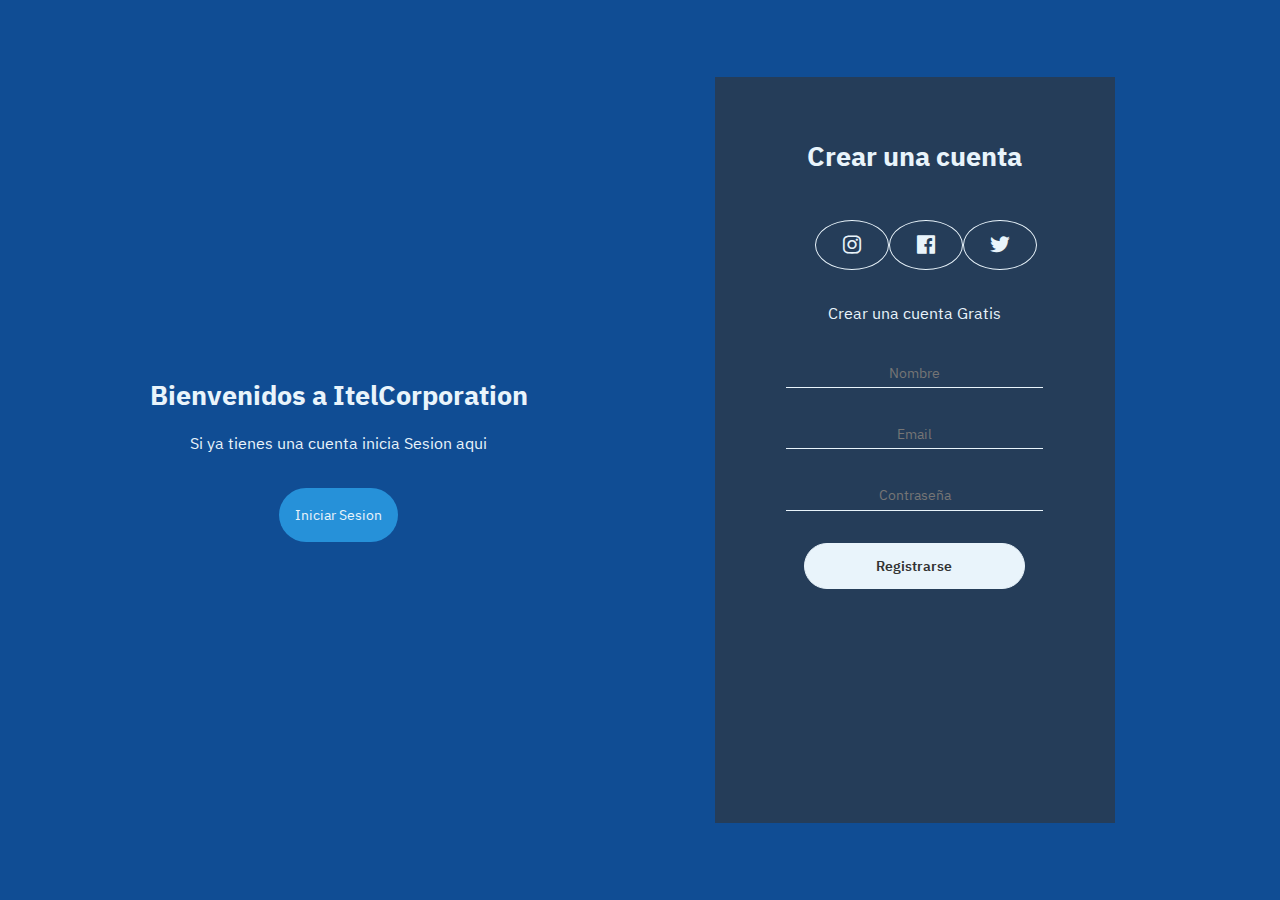
<file: Login Y Register/views/Login.html>
<!DOCTYPE html>
<html lang="en">
<head>
    <meta charset="UTF-8">
    <meta name="viewport" content="width=device-width, initial-scale=1.0">
    <link rel="stylesheet" href="../views/assets/css/Login.css">
    <link rel="preconnect" href="https://fonts.googleapis.com">
    <link rel="preconnect" href="https://fonts.gstatic.com" crossorigin>
    <link href="https://fonts.googleapis.com/css2?family=IBM+Plex+Sans+Arabic:wght@600&display=swap" rel="stylesheet">
    <link href='https://unpkg.com/boxicons@2.1.1/css/boxicons.min.css' rel='stylesheet'>
    <title>Iniciar Sesión</title>

</head>
<body>

    <!-- Registrarse -->
    
    <!-- <header id="header"></header> -->







    <div class="container-from sign-up">
        <div class="welcome-back">
            <div class="messange">
                <h2>Bienvenidos a ItelCorporation</h2>
                <p>Si ya tienes una cuenta inicia Sesion aqui</p>
                <button class="sign-up-btn">Iniciar Sesion</button>    
            </div>
        </div>
    <form class="formulario">
        <h2 class="create-account">Crear una cuenta</h2>
        <div class="iconos">
            <div class="border-icon">
                <i class='bx bxl-instagram' ></i>    
             </div>
            <div class="border-icon">
                <i class='bx bxl-facebook-square'></i>
            </div>
            <div class="border-icon">
                <i class='bx bxl-twitter'></i>
            </div>
        </div>
        <p class="cuenta-Gratis">Crear una cuenta Gratis</p>
        <input type="text" placeholder="Nombre">
        <input type="email" placeholder="Email">
        <input type="password" placeholder="Contraseña">
        <input type="button" value="Registrarse">
    </form>
    </div> 


    <!-- Iniciar Sesion -->
    <div class="container-from sign-in">
        <form class="formulario">
            <h2 class="create-account">Iniciar Sesion</h2>
            <div class="iconos">
                <div class="border-icon">
                    <i class='bx bxl-instagram' ></i>            
                </div>
                <div class="border-icon">
                    <i class='bx bxl-facebook-square'></i>
                </div>
                <div class="border-icon">
                    <i class='bx bxl-twitter'></i>
                </div>
            </div>
            <p class="cuenta-Gratis">Aún no tienes cuenta?</p>
            <input type="email" placeholder="Email">
            <input type="password" placeholder="Contraseña">
            <input type="button" value="Iniciar Sesion">
        </form>
        <div class="welcome-back">
            <div class="messange">
                <h2>Bienvenido de nuevo a Itel Corporation</h2>
                <p>Si aún no tienes una cuenta por favor Registrese Aquí</p>
                <button class="sign-in-btn">Registrarse</button>
            </div>
        </div>
   
    </div>

</body>
    <!-- <script src="../views/assets/js/templateLoginHeader.js"></script> -->
    <script src="../views/assets/js/Login.js"></script>

</html>
</file>
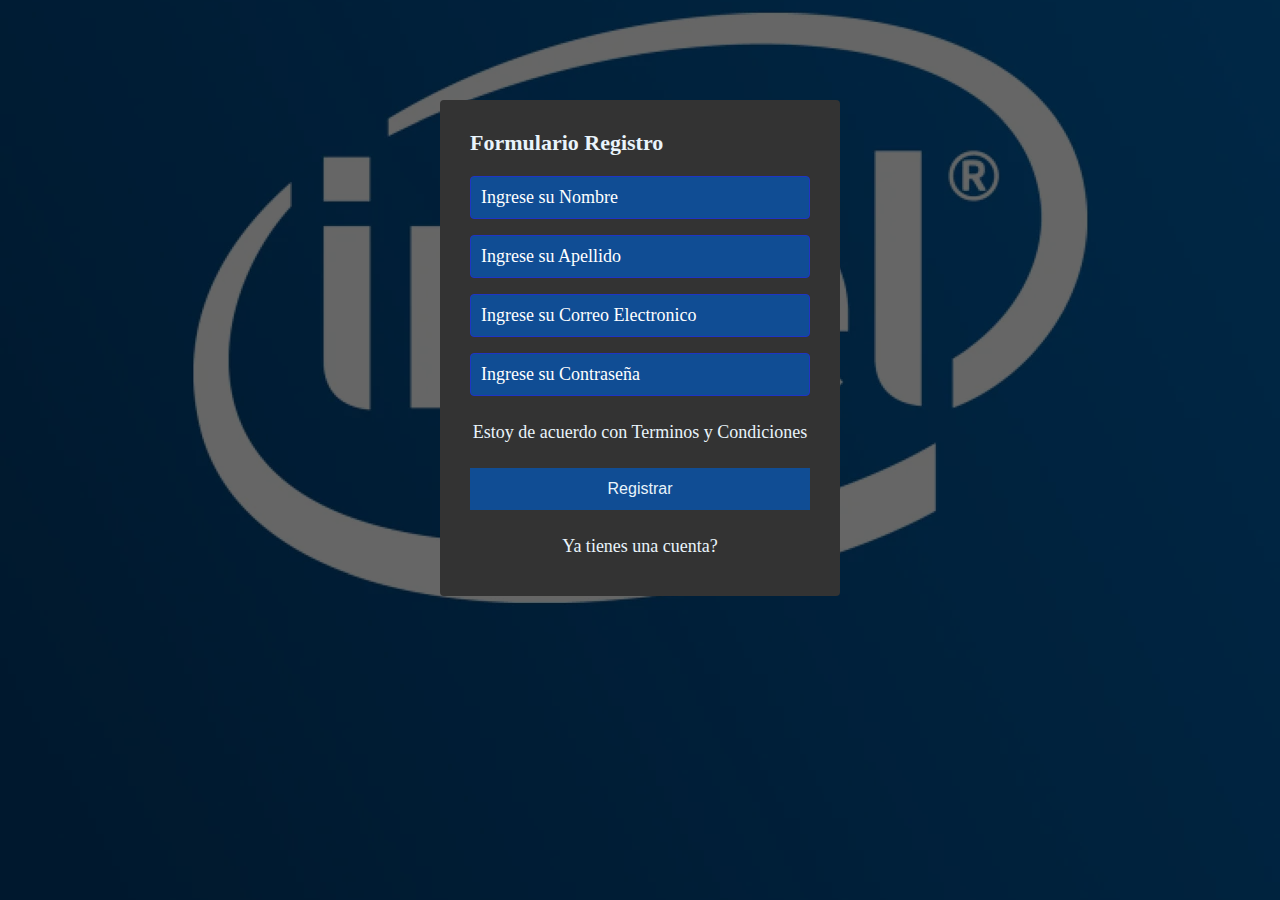
<file: trabajo de login/views/registrarse.html>
<!DOCTYPE html>
<html lang="en">
<head>
    <meta charset="UTF-8">
    <meta name="viewport" content="width=device-width, initial-scale=1.0">
    <title>Registro</title>
    <link rel="stylesheet" href="../assets/registrarse.css">
</head>

<body>

    <section class="FormularioRegistro">
        <h4>Formulario Registro</h4>
        <input class="control" type="text" name="nombre" id="nombres" placeholder="Ingrese su Nombre">
        <input class="control" type="text" name="" id="apllios" placeholder="Ingrese su Apellido">
        <input class="control" type="text" name="" id="correos" placeholder="Ingrese su Correo Electronico">
        <input class="control" type="text" name="" id="contrasenas" placeholder="Ingrese su Contraseña">
        <p>Estoy de acuerdo con <a href="#">Terminos y Condiciones</a></p>
        <Input class="botonn" type="submit" value="Registrar"></Input>
        <p><a href="login.html">Ya tienes una cuenta?</a></p>
    </section> 

</body>

</html>
</file>
<file: Login Y Register/views/assets/css/Login.css>
/* falta acomodar el navbar */
* {
    font-family: 'IBM Plex Sans Arabic', sans-serif;
    margin: 0;
    padding: 0;
    box-sizing: border-box;
}

body {
    height: 100vh;
    display: flex;
    align-items: center;
    justify-content: center;
    background-color: #104d94;
    background-position: center;
    background-repeat: no-repeat;
    background-size: cover;
    color: #e9f4fb;
}

/* css header */


.navbarLogin,

.Intel {
    font-family: 'IBM Plex Sans Arabic', sans-serif;
    height: 100vh;
    width: 100%;
    background-image: linear-gradient(rgba(0, 0, 0, 0.6), rgba(0, 0, 0, 0.6)), url("../img/intel3.webp");
    background-size: cover;
    background-position: center;

}

nav {
    display:flex;
    
    align-items: center;
    justify-content: space-between;
    padding-top: 40px;
    padding-left: 10%;
    padding-right: 10%;
}

.Logo {
    color: #e9f4fb;
    font-size: 28px;

}

span {
    color: #2691d9;
}

nav ul li {
    list-style-type: none;
    display: inline-block;
    padding: 10px;
}

nav ul li a {
    color: #e9f4fb;
    text-decoration: none;
    font-weight: bold;
}

nav ul li a:hover {
    color: #104d94;
    transition: .3s;
}

.BtnNav {
    border: none;
    background: #104d94;
    padding: 12px, 30px;
    border-radius: 30px;
    color: #e9f4fb;
    font-weight: bold;
    font-size: 15px;
    transition: .4s;
}

/* boton Intel */

button,
button::after {
    padding: 10px 50px;
    font-size: 20px;
    border: none;
    border-radius: 5px;
    color: white;
    background-color: transparent;
    position: relative;
}

button::after {
    --move1: inset(50% 50% 50% 50%);
    --move2: inset(31% 0 40% 0);
    --move3: inset(39% 0 15% 0);
    --move4: inset(45% 0 40% 0);
    --move5: inset(45% 0 6% 0);
    --move6: inset(14% 0 61% 0);
    clip-path: var(--move1);
    content: 'INTEL';
    position: absolute;
    top: 0;
    left: 0;
    right: 0;
    bottom: 0;
    display: block;
}

button:hover::after {
    animation: glitch_4011 1s;
    text-shadow: 10 10px 10px rgb(255, 255, 255);
    animation-timing-function: steps(2, end);
    text-shadow: -3px -3px 0px #104d94, 3px 3px 0px #4995cf;
    background-color: transparent;
    border: 3px solid #104d94;
}

button:hover {
    text-shadow: -1px -1px 0px #104d94, 1px 1px 0px #4995cf;
}

button:hover {
    background-color: transparent;
    border: 1px solid #104d94;
    box-shadow: 0px 10px 10px -10px #104d94;
}

@keyframes glitch_4011 {
    0% {
        clip-path: var(--move1);
        transform: translate(0px, -10px);
    }

    10% {
        clip-path: var(--move2);
        transform: translate(-10px, 10px);
    }

    20% {
        clip-path: var(--move3);
        transform: translate(10px, 0px);
    }

    30% {
        clip-path: var(--move4);
        transform: translate(-10px, 10px);
    }

    40% {
        clip-path: var(--move5);
        transform: translate(10px, -10px);
    }

    50% {
        clip-path: var(--move6);
        transform: translate(-10px, 10px);
    }

    60% {
        clip-path: var(--move1);
        transform: translate(10px, -10px);
    }

    70% {
        clip-path: var(--move3);
        transform: translate(-10px, 10px);
    }

    80% {
        clip-path: var(--move2);
        transform: translate(10px, -10px);
    }

    90% {
        clip-path: var(--move4);
        transform: translate(-10px, 10px);
    }

    100% {
        clip-path: var(--move1);
        transform: translate(0);
    }
}

/* fin del header css */














.container-from {
    width: 90%;
    height: 90vh;
    display: flex;
    justify-content: space-around;
    transition: all .5s ease-out;
}

.welcome-back {
    display: flex;
    align-items: center;
    text-align: center;
}

.messange {
    padding: 1rem;
}

.messange h2 {
    font-size: 1.7rem;
    padding: 1rem 0;
}

.messange button {
    padding: 1rem;
    font-weight: 400;
    background-color: #2691d9;
    border-radius: 2rem;
    border: none;
    outline: none;
    cursor: pointer;
    font-size: .9rem;
    margin-top: 2rem;
    transition: all .3s ease-in;
    color: #e9f4fb;
}

.messange button:hover {
    background-color: #2691d9;
}

.formulario {
    width: 400px;
    padding: 1rem;
    margin: 2rem;
    background-color: rgb(51, 51, 51, 0.602);
    text-align: center;
}

.create-account {
    padding: 2.7rem 0;
    font-size: 1.7rem;
}

.iconos {
    width: 200px;
    display: flex;
    justify-content: space-around;
    margin: auto;
}

.border-icon {
    height: 20px;
    width: 20 px;
    display: flex;
    align-items: center;
    justify-content: center;
    padding: 1.5rem;
    border: solid thin #e9f4fb;
    border-radius: 50%;
    font-size: 1.5rem;
    transition: all .3s ease-in;
}

.border-icon:hover {
    background-color: #2691d9;
    cursor: pointer;
}

.cuenta-Gratis {
    padding: 2rem 0;
}

.formulario input {
    width: 70%;
    display: block;
    margin: auto;
    margin-bottom: 2rem;
    background-color: transparent;
    border: none;
    border-bottom: #e9f4fb thin solid;
    text-align: center;
    outline: none;
    padding: .2rem 0;
    font-size: .9rem;
    color: #e9f4fb;
}

.formulario input[type="button"] {
    width: 60%;
    margin: auto;
    border: solid thin #e9f4fb;
    padding: .7rem;
    border-radius: 2rem;
    background-color: #e9f4fb;
    font-weight: 600;
    margin-top: .8rem;
    cursor: pointer;
    color: #333333;
}

/* css de Registrarse */
.sign-in {
    position: absolute;
    opacity: 0;
    visibility: hidden;
}

.sign-in.active {
    opacity: 1;
    visibility: visible;
}

.sign-up.active {
    opacity: 0;
    visibility: hidden;
}
</file>
<file: trabajo de login/assets/registrarse.css>
*{
    margin: 0;
    padding: 0;
    box-sizing: border-box;

}
body{
    background-image: linear-gradient(rgba(0,0,0,0.6),rgba(0,0,0,0.6)),url("../img/intel3.webp");
    background-position: center;
}

.navbarLogin,.Intel{
    font-family: 'IBM Plex Sans Arabic', sans-serif;
    height: 100vh;
    width: 100%;
    
    background-size: cover;
    background-position: center;
  
  }
  
  nav{
    display: flex;
    align-items: center;
    justify-content: space-between;
    padding-top: 40px;
    padding-left: 10%;
    padding-right: 10%;
  }
  
  .Logo{
    color: #e9f4fb;
    font-size: 28px;
  
  }
  span{
    color: #2691d9;
  }
  
  nav ul li{
    list-style-type: none;
    display: inline-block;
    padding: 10px;
  }
  nav ul li a{
    color: #e9f4fb;
    text-decoration: none;
    font-weight: bold;
  }
  nav ul li a:hover{
    color: #104d94;
    transition: .3s;
  }
  
  .BtnNav{
    border: none;
    background: #104d94;
    padding: 12px,30px;
    border-radius: 30px;
    color: #e9f4fb;
    font-weight: bold;
    font-size: 15px;
    transition: .4s;
  }




.FormularioRegistro{
    width: 400px;
    background: #333333;
    padding: 30px;
    margin: auto;
    margin-top: 100px;
    border-radius: 4px;
    font-family: "calibri";
    color: #e9f4fb;
    box-sizing: 7px 13px 37px #000;
}

.FormularioRegistro h4{
    font-size: 22px;
    margin-bottom: 20px;
}

.control{
    width: 100%;
    background: #104d94;
    padding: 10px;
    border-radius: 4px;
    margin-bottom: 16px;
    border: 1px solid #1f35c5;
    font-family: "calibri";
    font-size: 18px;
    color: #e9f4fb;
}

.FormularioRegistro p{
    height: 40px;
    text-align: center;
    font-size: 18px;
    line-height: 40px;
}

.FormularioRegistro a{
    color: #e9f4fb;
    text-decoration: none;
}
.FormularioRegistro a:hover{
    color: #e9f4fb;
    text-decoration: underline;
}
.FormularioRegistro .botonn{
    width: 100%;
    background: #104d94;
    border: none;
    padding: 12px;
    color: #e9f4fb;
    margin: 16px 0;
    font-size: 16px;
}

::placeholder{
    color: white;
}
</file>
